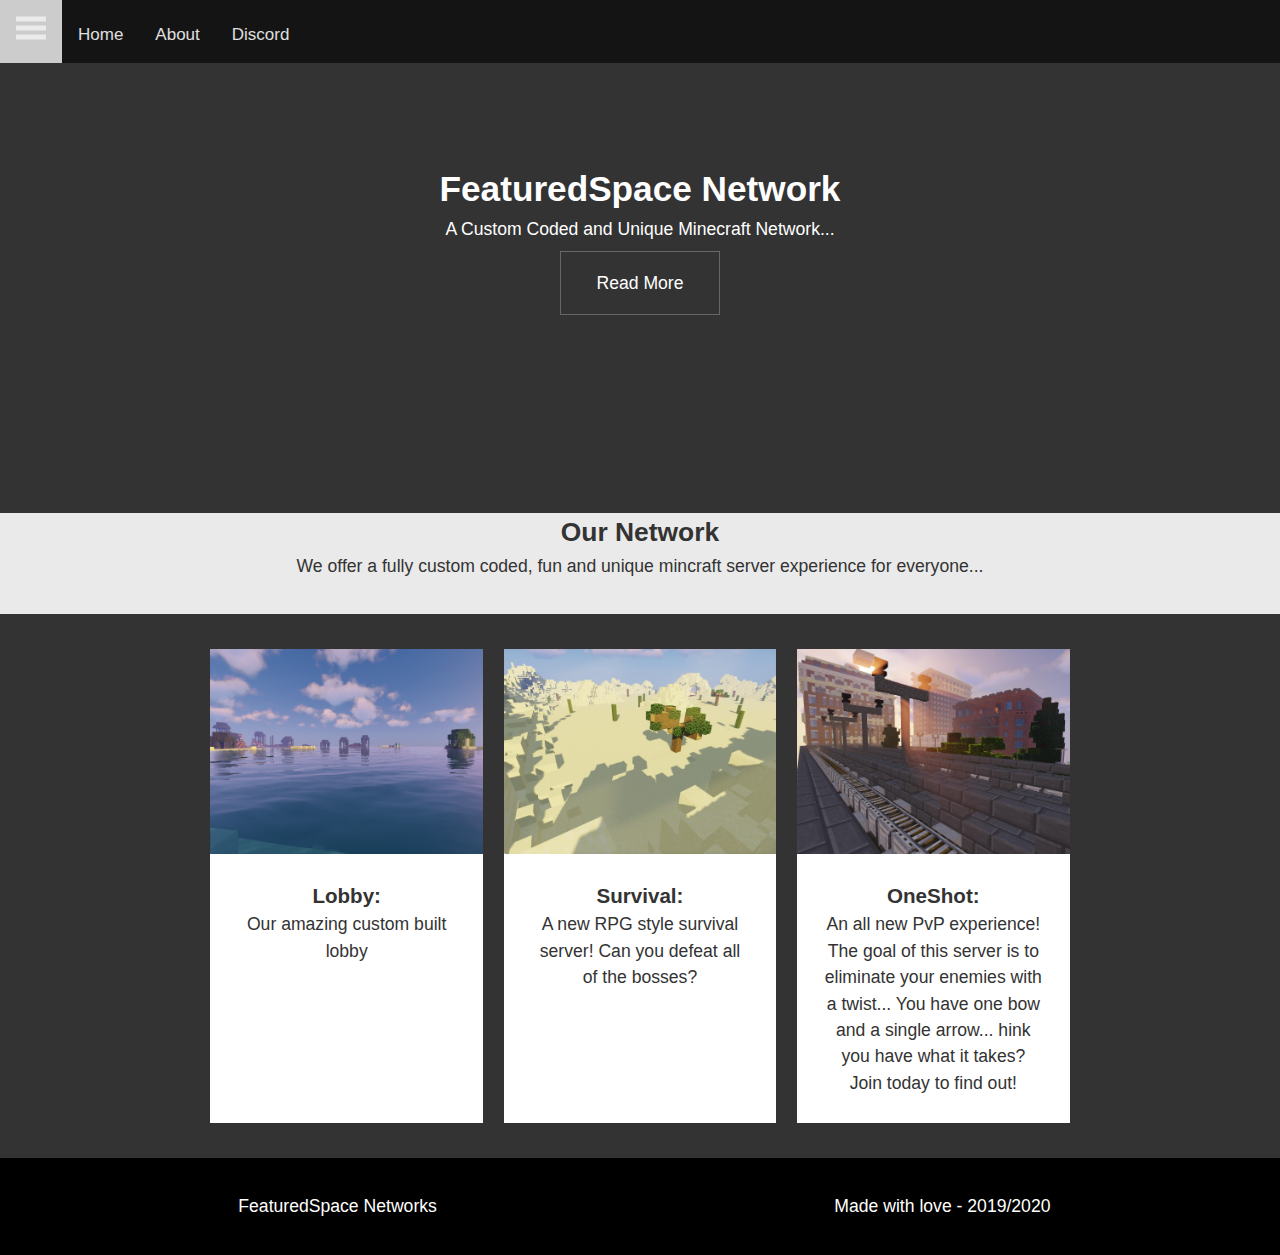
<file: index.html>
<!DOCTYPE html>

<html>

<head>
    <meta name="viewport" content="width=device-width, initial-scale=0.86, maximum-scale=3.0, minimum-scale=0.86">
    <title>FeaturedSpace || MC</title>
    <link rel="stylesheet" type="text/css" href="index.css">
    <link rel="stylesheet" type="text/css" href="navbar.css">
</head>

<body>
    <nav class="navbar">
        <span class="open-slide">
            <a href="#" onclick="openSlideMenu()">
                <svg width="30" height="30">
                    <path d="M0,5 30,5" stroke="#fff" stroke-width="5"/>
                    <path d="M0,14 30,14" stroke="#fff" stroke-width="5"/>
                    <path d="M0,23 30,23" stroke="#fff" stroke-width="5"/>
                </svg>
            </a>
        </span>
        <ul class="navbar-nav">
            <li><a href="index.html">Home</a></li>
            <li><a href="about.html">About</a></li>
            <li><a href="discord.html">Discord</a></li>
        </ul>
    </nav>

    <div id="side-menu" class="side-nav">
        <a href="#" class="btn-close" onclick="closeSlideMenu()">&times;</a>
        <a href="staff.html">Staff</a>
        <a href="store.html">Store</a>
        <a href="appeal.html">Appeal</a>
        <a href="forums.html">Forums</a>
        <a href="servers.html">Servers</a>
    </div>

    <script>
        function openSlideMenu() {
            document.getElementById('side-menu').style.width = '250px';
            document.getElementById('main').style.marginLeft = '0px';
        }

        function closeSlideMenu() {
            document.getElementById('side-menu').style.width = '0px';
            document.getElementById('main').style.marginLeft = '0px';
        }
    </script>

    <header id="showcase" class="grid">
        <div class="bg-image"></div>
        <div class="content-wrap">
            <h1>FeaturedSpace Network</h1>
            <p>A Custom Coded and Unique Minecraft Network...</p>
            <a href="about.html" class="btn">Read More</a>
        </div>
    </header>

    <!-- Section a-->

    <main id="main">
        <section id="section-a" class="grid">
            <div class="content-wrap">
                <h2 class="content-title">Our Network</h2>
                <div class="content-text">
                    <p>We offer a fully custom coded, fun and unique mincraft server experience for everyone...</p>
                </div>
            </div>
        </section>

        <!-- Section b-->

        <section id="section-b" class="grid">
            <ul>
                <li>
                    <div class="card">
                        <img src="lobby.png" alt="">
                        <div class="card-content">
                            <h3>Lobby:</h3>
                            <p>Our amazing custom built lobby</p>
                        </div>
                    </div>
                </li>
                <li>
                    <div class="card">
                        <img src="survival.jpg" alt="">
                        <div class="card-content">
                            <h3>Survival:</h3>
                            <p>A new RPG style survival server! Can you defeat all of the bosses?</p>
                        </div>
                    </div>
                    </div>
                </li>
                <li>
                    <div class="card">
                        <img src="oneshot.jpg" alt="">
                        <div class="card-content">
                            <h3>OneShot:</h3>
                            <p>An all new PvP experience! The goal of this server is to eliminate your enemies with a twist... You have one bow and a single arrow... hink you have what it takes? Join today to find out!</p>
                        </div>
                    </div>
                    </div>
                </li>
            </ul>
        </section>
    </main>

    <footer id="main-footer" class="grid">
        <div>FeaturedSpace Networks</div>
        <div>Made with love - 2019/2020</div>
    </footer>

</body>

</html>
</file>
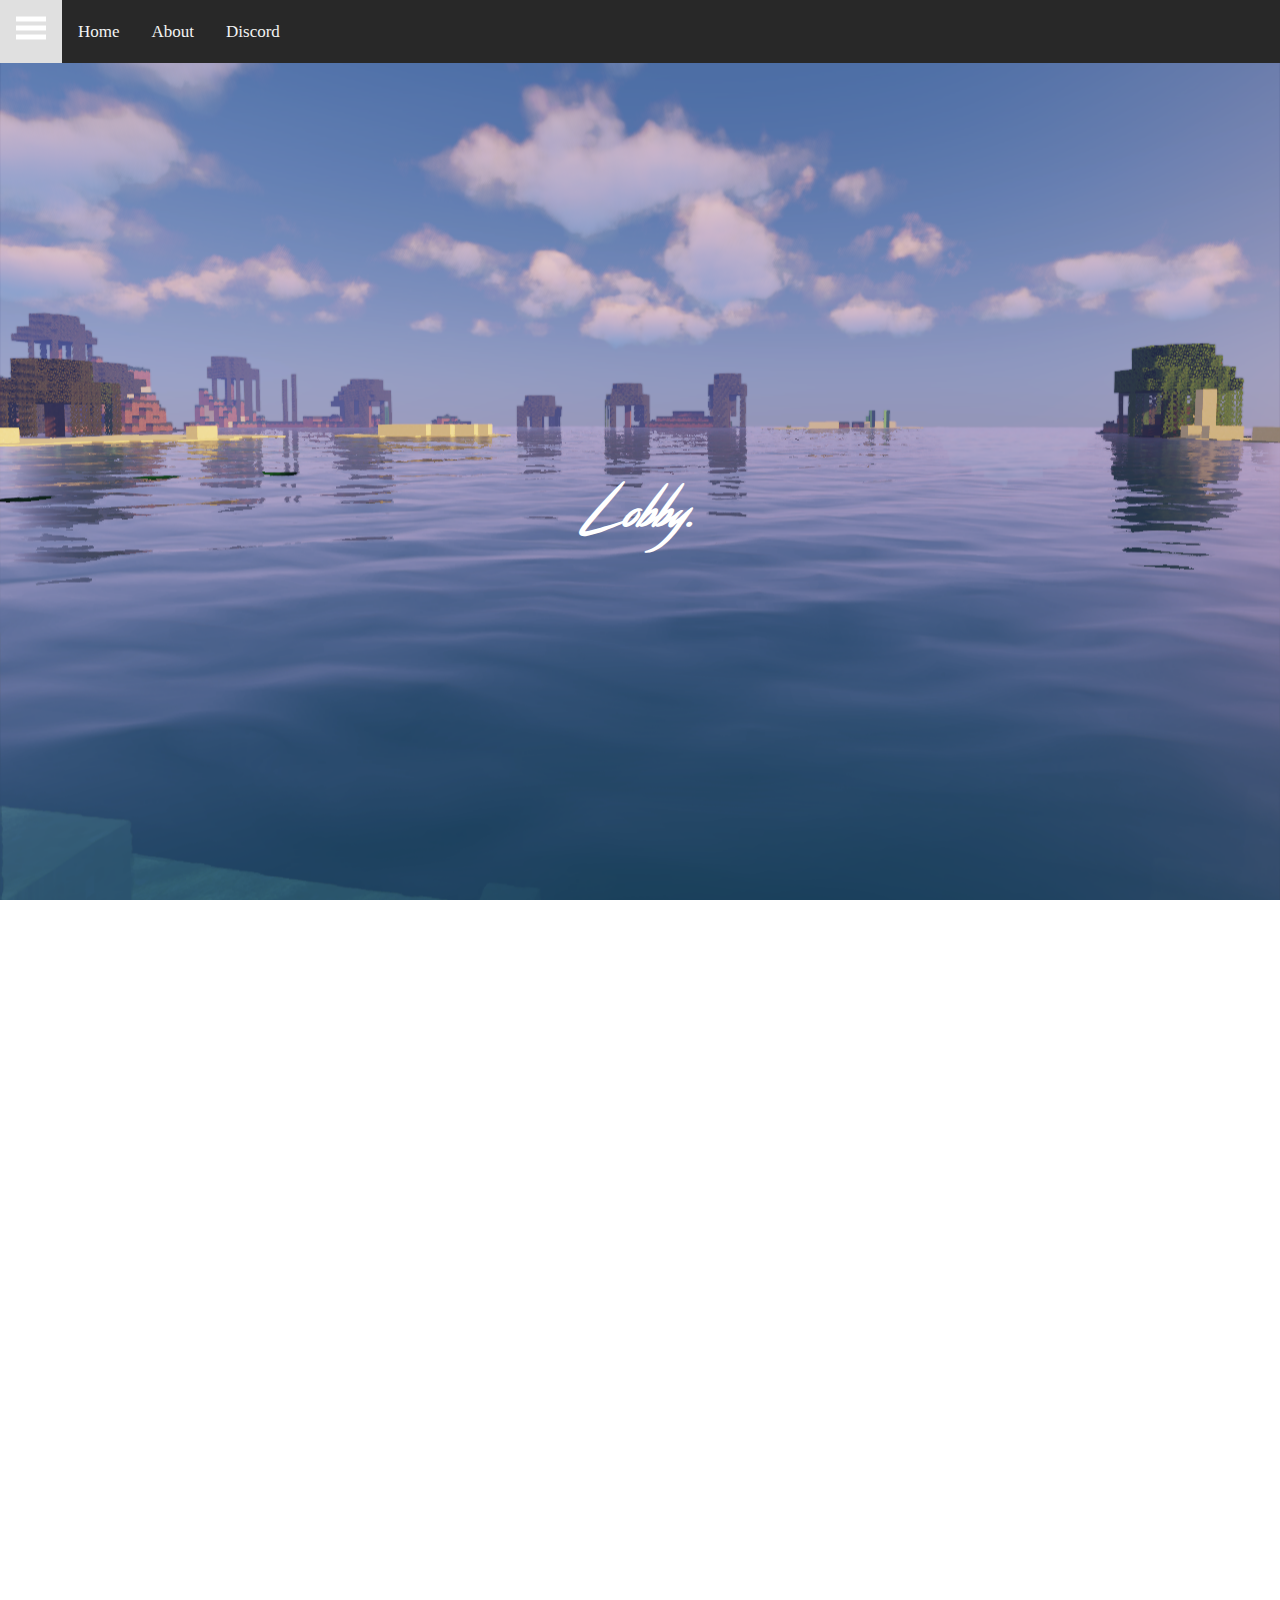
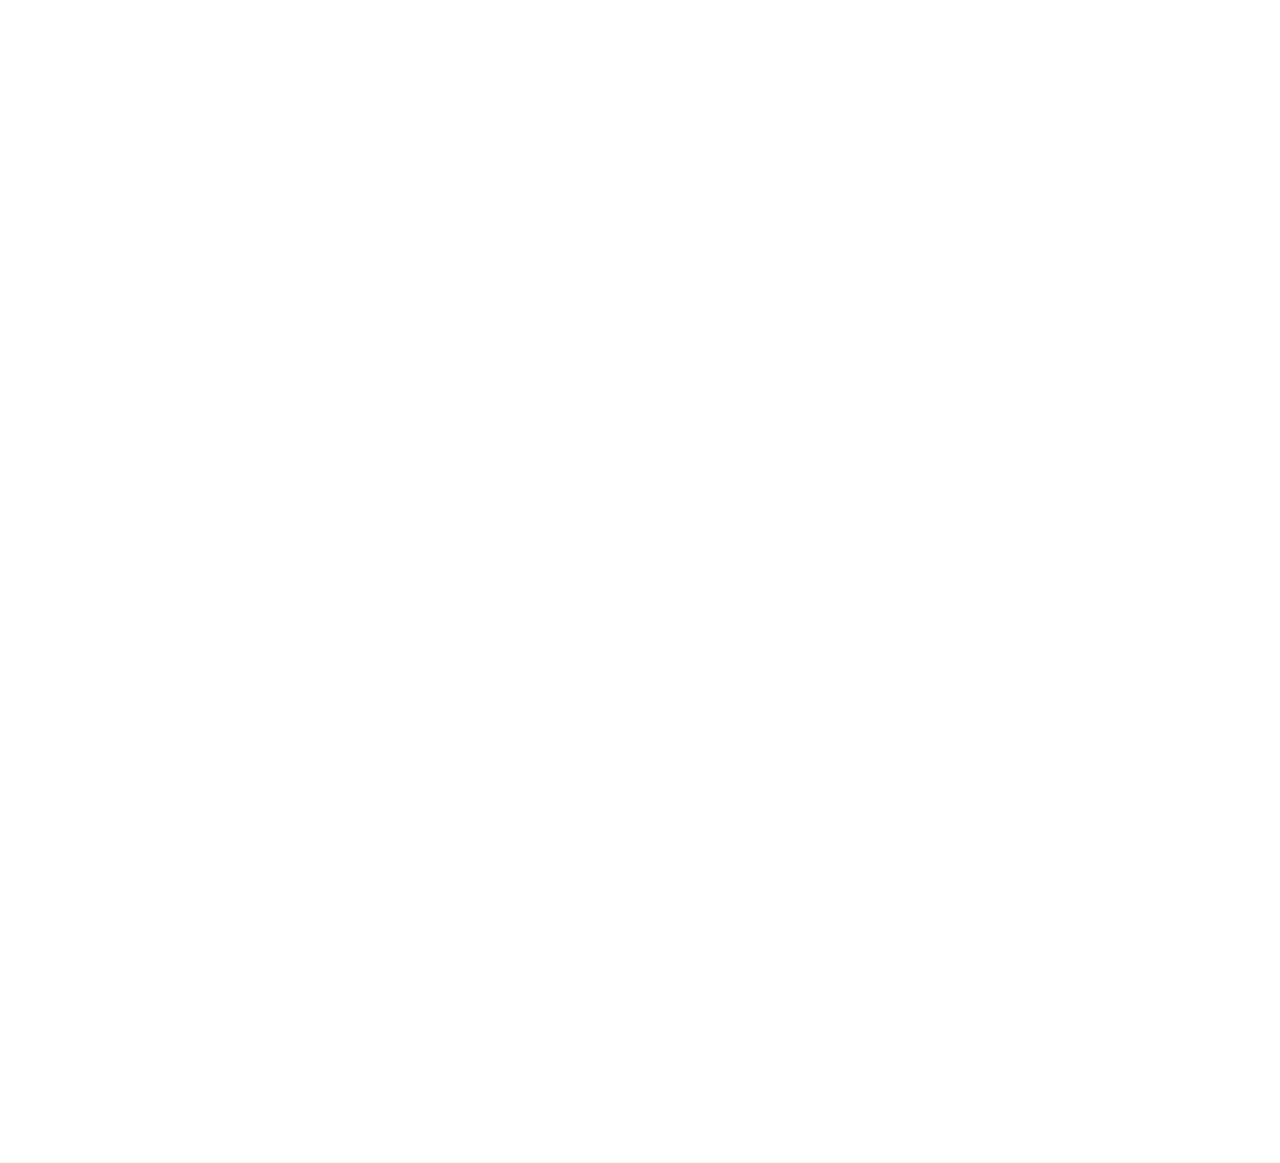
<file: servers.html>
<!DOCTYPE html>

<html>

<head>
    <meta name="viewport" content="width=device-width, initial-scale=0.86, maximum-scale=3.0, minimum-scale=0.86">
    <title>FeaturedSpace || MC</title>
    <link rel="stylesheet" type="text/css" href="servers.css">
    <link rel="stylesheet" type="text/css" href="navbar.css">
</head>

<body>
    <nav class="navbar">
        <span class="open-slide">
            <a href="#" onclick="openSlideMenu()">
                <svg width="30" height="30">
                    <path d="M0,5 30,5" stroke="#fff" stroke-width="5"/>
                    <path d="M0,14 30,14" stroke="#fff" stroke-width="5"/>
                    <path d="M0,23 30,23" stroke="#fff" stroke-width="5"/>
                </svg>
            </a>
        </span>
        <ul class="navbar-nav">
            <li><a href="index.html">Home</a></li>
            <li><a href="about.html">About</a></li>
            <li><a href="discord.html">Discord</a></li>
        </ul>
    </nav>

    <div id="side-menu" class="side-nav">
        <a href="#" class="btn-close" onclick="closeSlideMenu()">&times;</a>
        <a href="appeal.html">Appeal</a>
        <a href="store.html">Store</a>
        <a href="forums.html">Forums</a>
        <a href="servers.html">Servers</a>
    </div>

    <script>
        function openSlideMenu() {
            document.getElementById('side-menu').style.width = '250px';
            document.getElementById('main').style.marginLeft = '250px';
        }

        function closeSlideMenu() {
            document.getElementById('side-menu').style.width = '0px';
            document.getElementById('main').style.marginLeft = '0px';
        }
    </script>

    <div class="box1">
        <h1>Lobby.</h1>
    </div>

    <div class="box2">
        <h1>OneShot.</h1>
    </div>

    <div class="box3">
        <h1>Survival.</h1>
    </div>

</body>

</html>
</file>
<file: index.css>
body {
    margin: 0;
    font-family: Arial, Helvetica, sans-serif;
    background: #333;
    color: #fff;
    font-size: 1.1em;
    line-height: 1.5;
    text-align: center;
}

img {
    display: block;
    width: 100%;
    height: auto;
}

h1,
h2,
h3 {
    margin: 0;
    padding: lem 0;
}

p {
    margin: 0;
    padding: lem0;
}

.btn {
    display: inline-block;
    background-color: #333;
    color: #fff;
    text-decoration: none;
    padding: 1em 2em;
    border: 1px solid #666;
    margin: 0.5em 0;
}

.btn:hover {
    background: #eaeaea;
    color: #333;
}


/* header */

#showcase {
    min-height: 450px;
    color: #fff;
    text-align: center;
}

#showcase .bg-image {
    position: absolute;
    background: #333 url();
    background-position: center;
    background-repeat: no-repeat;
    background-size: cover;
    width: 100%;
    height: 450px;
    z-index: -1;
    opacity: 0.5;
}

#showcase h1 {
    padding-top: 100px;
    padding-bottom: 0;
}

#showcase .content-wrap,
#section-a .content-wrap {
    padding-top: 0 1.5em;
}

#section-a {
    background: #eaeaea;
    color: #333;
    padding-bottom: 2em;
}

#section-b {
    padding: 2em 1em 1em;
}

#section-b ul {
    list-style: none;
    margin: 0;
    padding: 0;
}

#section-b li {
    margin-bottom: 1em;
    background: #fff;
    color: #333;
}

.card-content {
    padding: 1.5em;
}

#section-c {
    background: #fff;
    color: #333;
    padding: 2em;
}

#main-footer {
    padding: 2em;
    background: #000;
    color: #fff;
    text-align: center;
}

#main-footer a {
    color: #2690d4;
    text-decoration: none;
}

@media(min-width: 700px) {
    .grid {
        display: grid;
        grid-template-columns: 1fr repeat(2, minmax(auto, 25em)) 1fr;
    }
    #section-a .content-text p {
        padding-top: 0;
    }
    .content-wrap,
    #section-b ul {
        grid-column: 2/4;
    }
    .box,
    #main-footer div {
        grid-column: span 2;
    }
    #section-b ul {
        display: flex;
        justify-content: space-around;
    }
    #section-b li {
        width: 31%;
    }
}
</file>
<file: navbar.css>
.navbar {
    background-color: #111;
    opacity: 0.9;
    overflow: hidden;
    height: 63px;
}

.navbar a {
    float: left;
    display: block;
    color: #f2f2f2;
    text-align: center;
    padding: 14px 16px;
    text-decoration: none;
    font-size: 17px;
}

.navbar ul {
    margin: 8px 0 0 0;
    list-style: none;
}

.navbar a:hover {
    background-color: #ddd;
    color: #000;
}

.side-nav {
    height: 100%;
    width: 0;
    position: fixed;
    z-index: 1;
    top: 0;
    left: 0;
    background-color: #111;
    opacity: 0.9;
    overflow-x: hidden;
    padding-top: 60px;
    transition: 1s;
}

.side-nav a {
    padding: 10px 10px 10px 30px;
    text-decoration: none;
    font-size: 22px;
    color: #ccc;
    display: block;
    transition: 0.3s;
}

.side-nav a:hover {
    color: #fff;
}

.side-nav .btn-close {
    position: absolute;
    top: 0;
    right: 22px;
    font-size: 36px;
    margin-left: 50px;
}
</file>
<file: servers.css>
@font-face {
    font-family: parallax;
    src: url(Streamster.ttf);
}

body {
    margin: 0;
    padding: 0;
}

.box1 {
    height: 100vh;
    width: 100%;
    background-image: url(lobby.png);
    background-size: cover;
    background-position: center;
    display: table;
    background-attachment: fixed;
}

.box2 {
    height: 100vh;
    width: 100%;
    background-image: url(oneshot.jpg);
    background-size: cover;
    background-position: center;
    display: table;
    background-attachment: fixed;
}

.box3 {
    height: 100vh;
    width: 100%;
    background-image: url(survival.jpg);
    background-size: cover;
    background-position: center;
    display: table;
    background-attachment: fixed;
}

h1 {
    font-family: parallax;
    font-size: 48px;
    color: #fff;
    margin: 0px;
    text-align: center;
    display: table-cell;
    vertical-align: middle;
}
</file>
